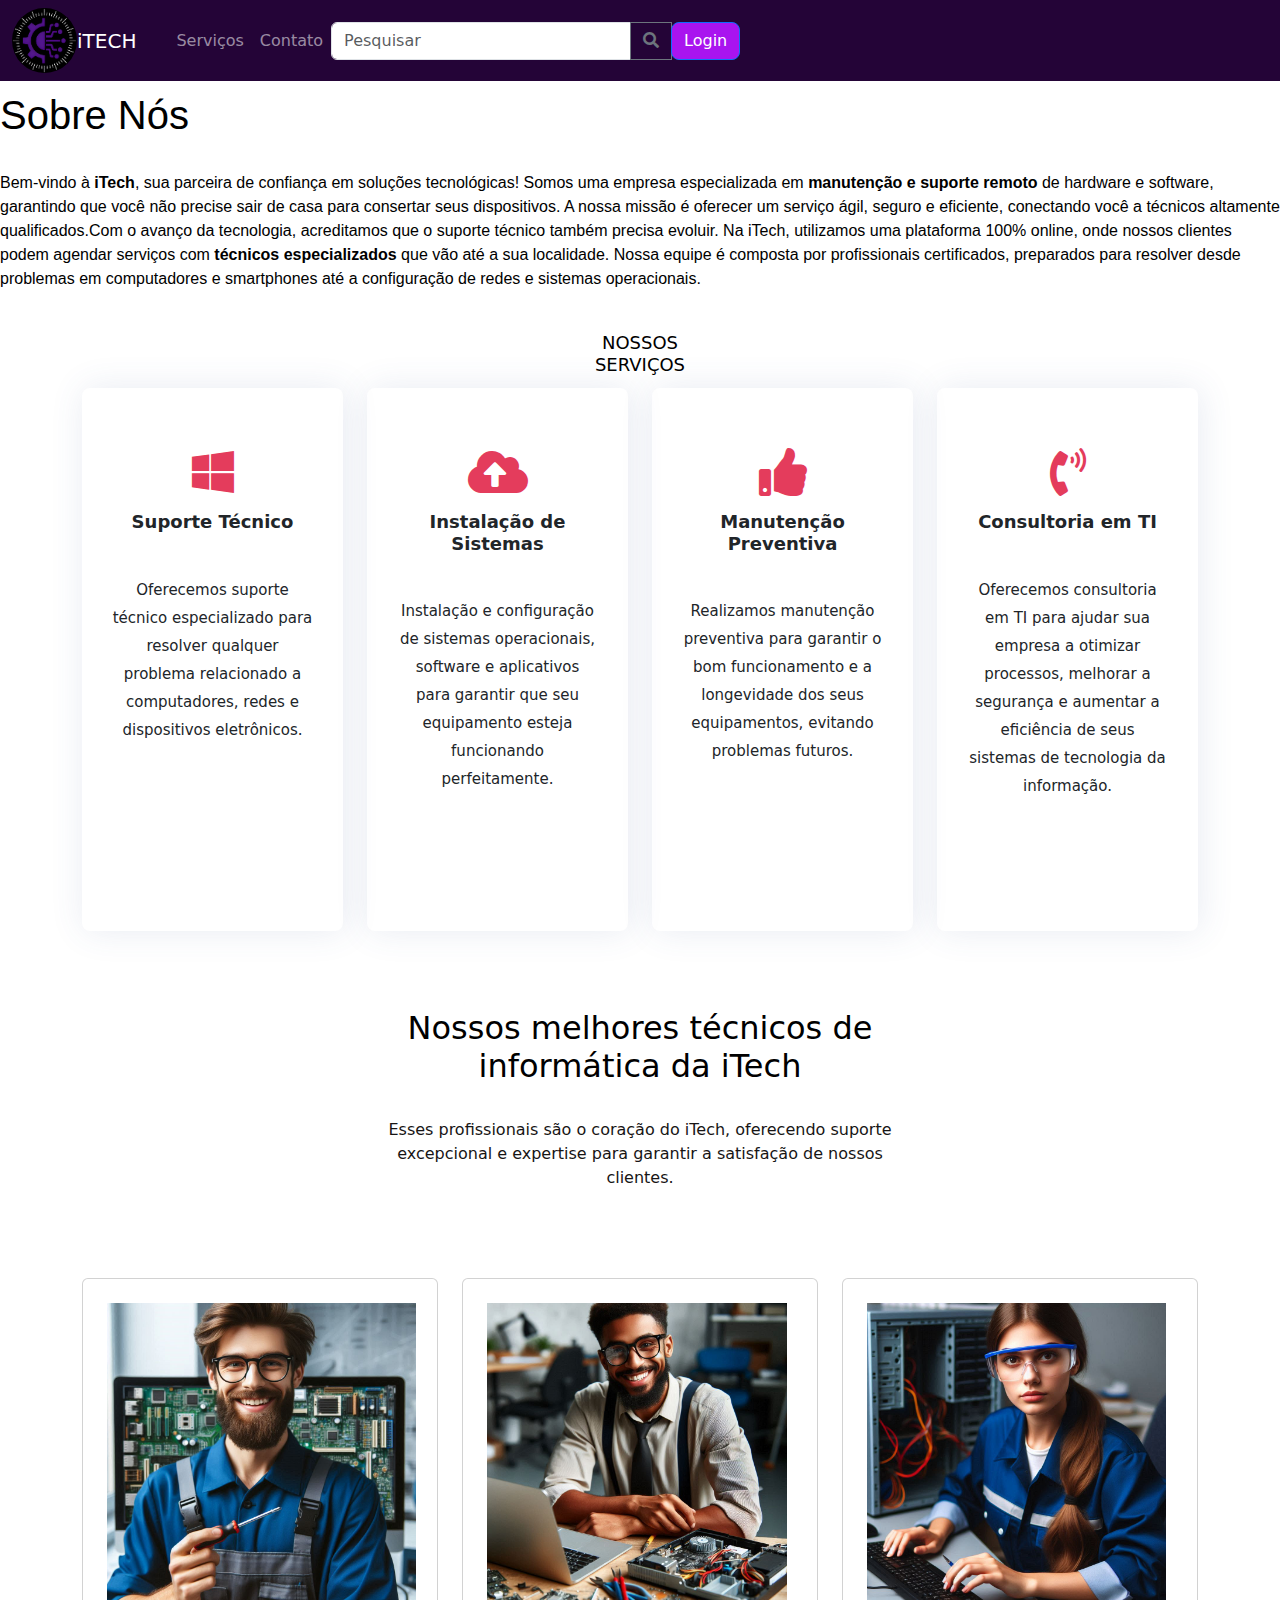
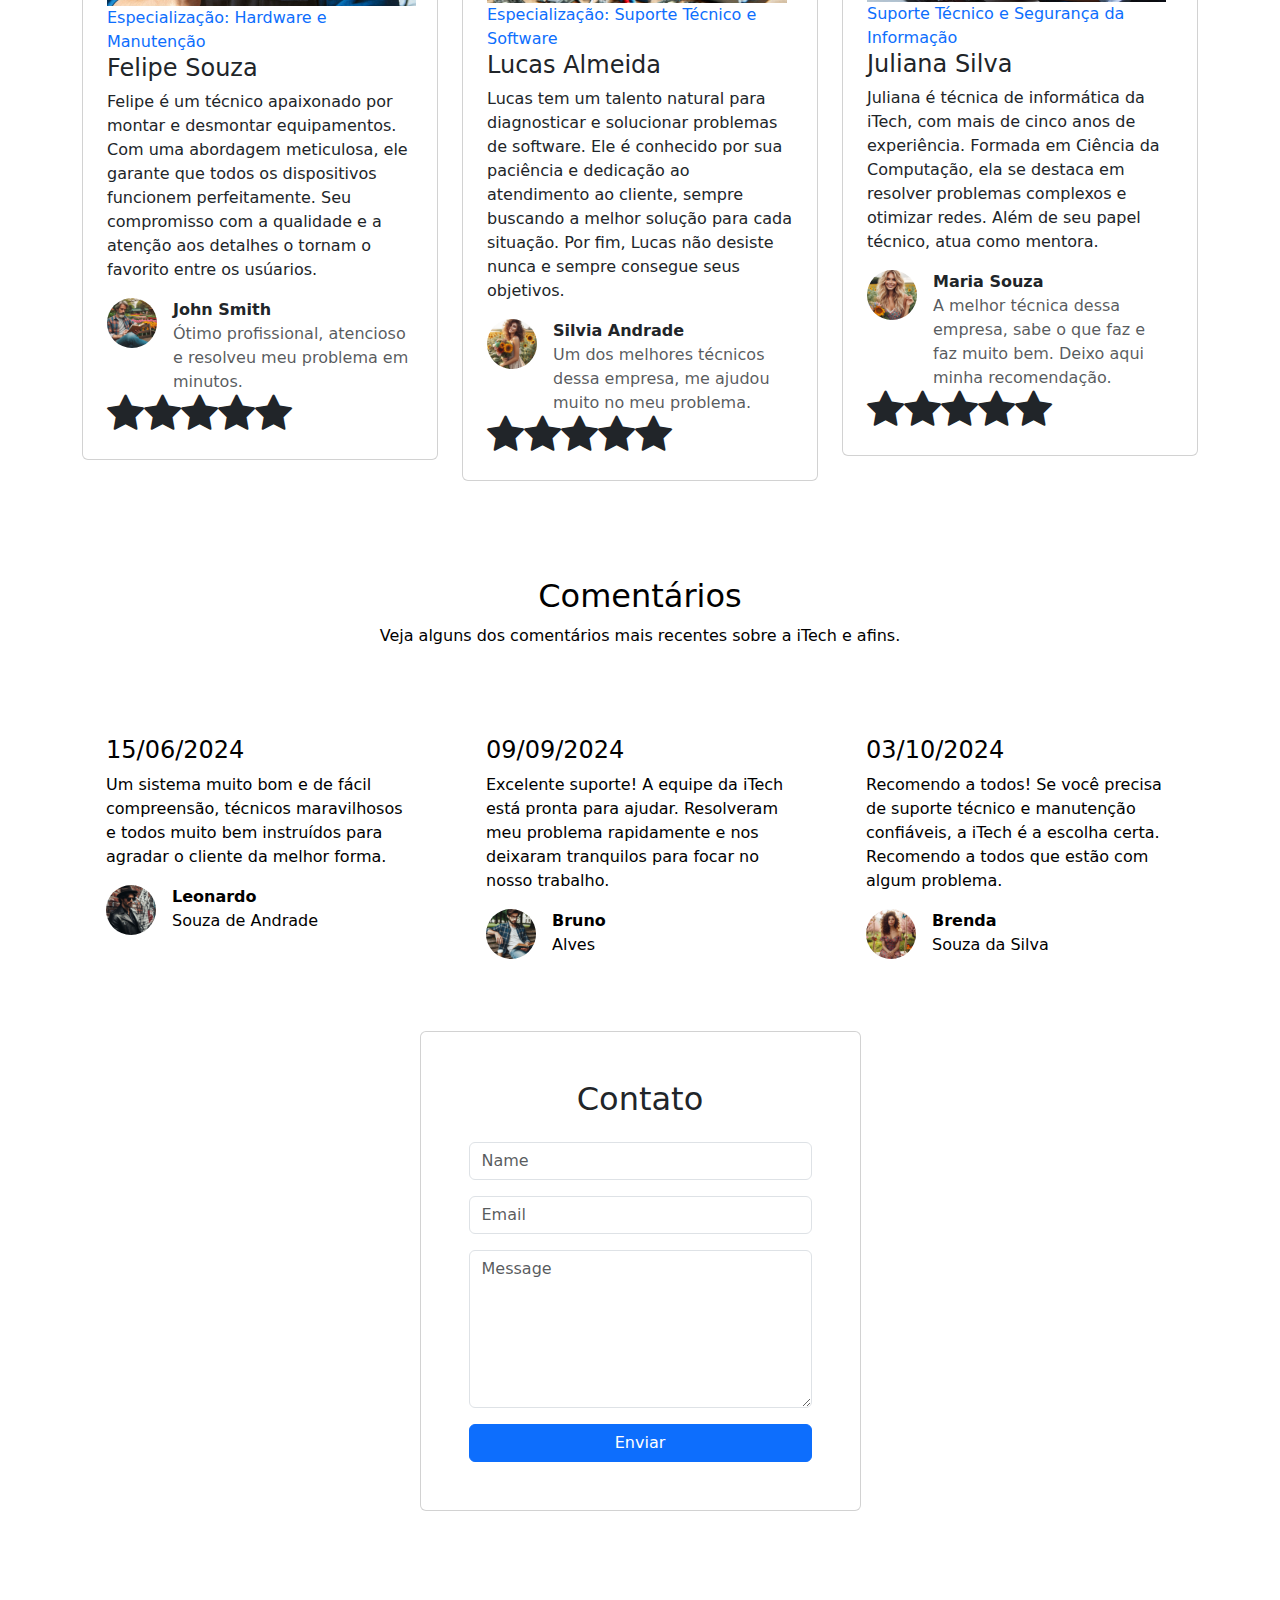
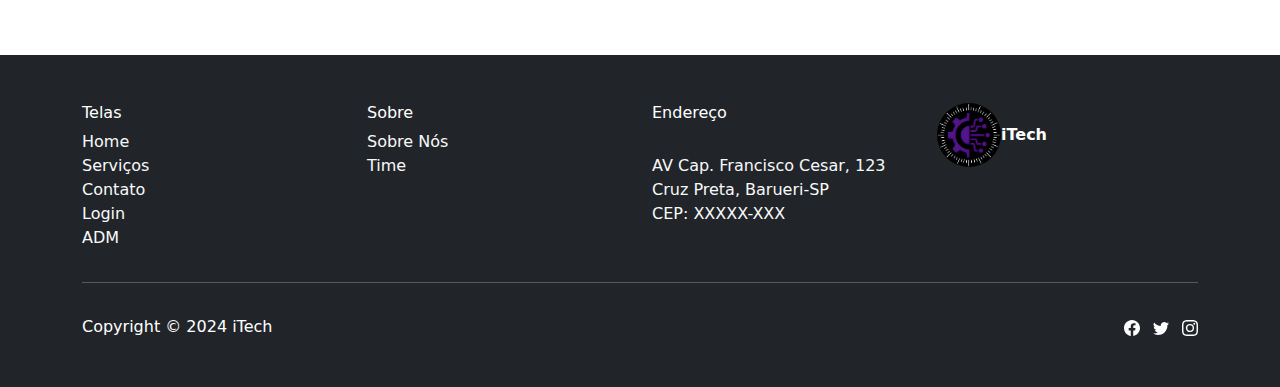
<file: index.html>
<!DOCTYPE html>
<html data-bs-theme="light" lang="pt-BR">

<head>
    <meta charset="utf-8">
    <meta name="viewport" content="width=device-width, initial-scale=1.0, shrink-to-fit=no">
    <title>iTech-TCC</title>
    <link rel="stylesheet" href="assets/bootstrap/css/bootstrap.min.css">
    <link rel="stylesheet" href="assets/fonts/fontawesome-all.min.css">
    <link rel="stylesheet" href="assets/fonts/font-awesome.min.css">
    <link rel="stylesheet" href="assets/fonts/fontawesome5-overrides.min.css">
    <link rel="stylesheet" href="assets/css/animated-services.css">
    <link rel="stylesheet" href="assets/css/Articles-Cards-images.css">
    <link rel="stylesheet" href="assets/css/Footer-Multi-Column-icons.css">
    <link rel="stylesheet" href="assets/css/icon-star-full.css">
    <link rel="stylesheet" href="assets/css/Pretty-Registration-Form-.css">
    <link rel="stylesheet" href="assets/css/styles.css">
</head>

<body style="background: rgb(255,255,255);">
    <header>
        <nav class="navbar navbar-expand-md" style="background: rgb(36,4,55);color: #ffffff;" data-bs-theme="dark">
            <div class="container-fluid"><img src="assets/img/WhatsApp%20Image%202024-09-25%20at%2011.04.35.jpeg" width="65" height="65" style="border-radius: 35px;"><a class="navbar-brand" href="#">iTECH</a><button data-bs-toggle="collapse" class="navbar-toggler" data-bs-target="#navcol-1"><span class="visually-hidden">Toggle navigation</span><span class="navbar-toggler-icon"></span></button>
                <div class="collapse navbar-collapse" id="navcol-1">
                    <ul class="navbar-nav">
                        <li class="nav-item"><a class="nav-link active" href="#"></a></li>
                        <li class="nav-item"><a class="nav-link" href="#">Serviços</a></li>
                        <li class="nav-item"><a class="nav-link" href="#">Contato</a></li>
                    </ul>
                    <div class="input-group" data-bs-theme="light">
                        <input class="form-control" type="text" placeholder="Pesquisar" aria-label="Search" aria-describedby="button-addon2" style="width: auto;max-width: 300px;float: right;">
                        <button class="btn btn-outline-secondary" type="button" id="button-addon2" style="float: right;"><i class="fas fa-search"></i></button><a class="btn btn-primary" role="button" style="background: rgb(169,20,239);border-radius: 8px;" href="login.html">Login</a></div>
                </div>
            </div>
        </nav>
        <div>
            <h1 style="color: rgb(0,0,0);margin-top: 10px;font-family: sans-serif;">Sobre Nós</h1>
            <p style="color: rgb(0,0,0);font-family: sans-serif;"><br>Bem-vindo à <strong>iTech</strong>, sua parceira de confiança em soluções tecnológicas! Somos uma empresa especializada em <strong>manutenção e suporte remoto</strong> de hardware e software, garantindo que você não precise sair de casa para consertar seus dispositivos. A nossa missão é oferecer um serviço ágil, seguro e eficiente, conectando você a técnicos altamente qualificados.Com o avanço da tecnologia, acreditamos que o suporte técnico também precisa evoluir. Na iTech, utilizamos uma plataforma 100% online, onde nossos clientes podem agendar serviços com <strong>técnicos especializados</strong> que vão até a sua localidade. Nossa equipe é composta por profissionais certificados, preparados para resolver desde problemas em computadores e smartphones até a configuração de redes e sistemas operacionais.</p>
        </div>
    </header>
    <section id="services-1" class="services">
        <div class="container-md section-title">
            <div class="text-center">
                <h5 class="d-inline-block justify-content-lg-center" style="width: 120px;margin-left: 0px;border-radius: 30px;padding: 5px;margin-top: 20px;color: #000000;font-size: 18px;background: #ffffff;">&nbsp;NOSSOS&nbsp; SERVIÇOS</h5>
            </div>
            <div class="row">
                <div class="col-12 text-center col-md-6 col-lg-3 d-flex align-items-stretch mb-5 mb-lg-0">
                    <div class="text-center bg-transparent icon-box">
                        <div class="icon"><i class="fab fa-windows" style="margin-bottom: 15px;"></i>
                            <h4 class="title">Suporte Técnico<a href="#"></a></h4>
                            <p class="description"><br><span style="color: rgb(33, 37, 41);">Oferecemos suporte técnico especializado para resolver qualquer problema relacionado a computadores, redes e dispositivos eletrônicos.</span><br><br>&nbsp; &nbsp; &nbsp;&nbsp;</p>
                        </div>
                    </div>
                </div>
                <div class="col-12 text-center col-md-6 col-lg-3 d-flex align-items-stretch mb-5 mb-lg-0">
                    <div class="text-center bg-transparent icon-box">
                        <div class="icon"><i class="fas fa-cloud-upload-alt" style="margin-bottom: 15px;"></i>
                            <h4 class="title">Instalação de Sistemas<a href="#"></a></h4>
                            <p class="description"><br><span style="color: rgb(33, 37, 41);">Instalação e configuração de sistemas operacionais, software e aplicativos para garantir que seu equipamento esteja funcionando perfeitamente.</span><br><br>&nbsp; &nbsp; &nbsp;&nbsp;</p>
                        </div>
                    </div>
                </div>
                <div class="col-12 text-center col-md-6 col-lg-3 d-flex align-items-stretch mb-5 mb-lg-0">
                    <div class="text-center bg-transparent icon-box">
                        <div class="icon"><i class="fas fa-thumbs-up" style="margin-bottom: 15px;"></i>
                            <h4 class="title">Manutenção Preventiva<a href="#"></a></h4>
                            <p class="description"><br><span style="color: rgb(33, 37, 41);">Realizamos manutenção preventiva para garantir o bom funcionamento e a longevidade dos seus equipamentos, evitando problemas futuros.</span><br><br>&nbsp; &nbsp; &nbsp;&nbsp;</p>
                        </div>
                    </div>
                </div>
                <div class="col-12 text-center col-md-6 col-lg-3 d-flex align-items-stretch mb-5 mb-lg-0">
                    <div class="text-center bg-transparent icon-box">
                        <div class="icon"><i class="fas fa-phone-volume" style="margin-bottom: 15px;"></i>
                            <h4 class="title">Consultoria em TI<a href="#"></a></h4>
                            <p class="description"><br><span style="color: rgb(33, 37, 41);">Oferecemos consultoria em TI para ajudar sua empresa a otimizar processos, melhorar a segurança e aumentar a eficiência de seus sistemas de tecnologia da informação.</span><br><br>&nbsp; &nbsp; &nbsp;&nbsp;</p>
                        </div>
                    </div>
                </div>
            </div>
        </div>
    </section>
    <div class="container py-4 py-xl-5">
        <div class="row mb-5" style="color: rgb(0,0,0);">
            <div class="col-md-8 col-xl-6 text-center mx-auto">
                <h2 style="border-color: rgb(255,255,255);color: rgb(0,0,0);">Nossos melhores técnicos de informática da iTech</h2>
                <p class="w-lg-50" style="color: rgb(23,21,21);"><br>Esses profissionais são o coração do iTech, oferecendo suporte excepcional e expertise para garantir a satisfação de nossos clientes.<br><br></p>
            </div>
        </div>
        <div class="row gy-4 row-cols-1 row-cols-md-2 row-cols-xl-3">
            <div class="col">
                <div class="card">
                    <div class="card-body p-4"><img src="assets/img/_8ab8c132-4d92-4909-8bfb-6c520fd18b40.jpeg" width="309" height="303">
                        <p class="text-primary card-text mb-0">Especialização: Hardware e Manutenção</p>
                        <h4 class="card-title">Felipe Souza</h4>
                        <p class="card-text">Felipe é um técnico apaixonado por montar e desmontar equipamentos. Com uma abordagem meticulosa, ele garante que todos os dispositivos funcionem perfeitamente. Seu compromisso com a qualidade e a atenção aos detalhes o tornam o favorito entre os usúarios.</p>
                        <div class="d-flex"><img class="rounded-circle flex-shrink-0 me-3 fit-cover" width="50" height="50" src="assets/img/_77020992-f2a6-4e1f-9f19-f277c671bf9b.jpeg">
                            <div>
                                <p class="fw-bold mb-0">John Smith</p>
                                <p class="text-muted mb-0">Ótimo profissional, atencioso e resolveu meu problema em minutos.</p>
                            </div>
                        </div><i class="fa fa-star" style="font-size: 40px;"></i><i class="fa fa-star" style="font-size: 40px;"></i><i class="fa fa-star" style="font-size: 40px;"></i><i class="fa fa-star" style="font-size: 40px;"></i><i class="fa fa-star" style="font-size: 40px;"></i>
                    </div>
                </div>
            </div>
            <div class="col">
                <div class="card">
                    <div class="card-body p-4"><img src="assets/img/_145b26d2-64c4-47dc-b456-ba8db3524eae.jpeg" width="300" height="300">
                        <p class="text-primary card-text mb-0">Especialização: Suporte Técnico e Software</p>
                        <h4 class="card-title">Lucas Almeida</h4>
                        <p class="card-text">Lucas tem um talento natural para diagnosticar e solucionar problemas de software. Ele é conhecido por sua paciência e dedicação ao atendimento ao cliente, sempre buscando a melhor solução para cada situação. Por fim, Lucas não desiste nunca e sempre consegue seus objetivos.</p>
                        <div class="d-flex"><img class="rounded-circle flex-shrink-0 me-3 fit-cover" width="50" height="50" src="assets/img/_ee08b30a-a7ed-4a81-a656-069c5cc6ba3e.jpeg">
                            <div>
                                <p class="fw-bold mb-0">Silvia Andrade</p>
                                <p class="text-muted mb-0">Um dos melhores técnicos dessa empresa, me ajudou muito no meu problema.</p>
                            </div>
                        </div><i class="fa fa-star" style="font-size: 40px;"></i><i class="fa fa-star" style="font-size: 40px;"></i><i class="fa fa-star" style="font-size: 40px;"></i><i class="fa fa-star" style="font-size: 40px;"></i><i class="fa fa-star" style="font-size: 40px;"></i>
                    </div>
                </div>
            </div>
            <div class="col">
                <div class="card">
                    <div class="card-body p-4"><img src="assets/img/_affbcd3c-ac49-4c9a-8bc5-50f1946c7284.jpeg" width="299" height="299">
                        <p class="text-primary card-text mb-0">Suporte Técnico e Segurança da Informação</p>
                        <h4 class="card-title">Juliana Silva</h4>
                        <p class="card-text">Juliana é técnica de informática da iTech, com mais de cinco anos de experiência. Formada em Ciência da Computação, ela se destaca em resolver problemas complexos e otimizar redes. Além de seu papel técnico, atua como mentora.</p>
                        <div class="d-flex"><img class="rounded-circle flex-shrink-0 me-3 fit-cover" width="50" height="50" src="assets/img/_9852d8a8-135f-43d3-8ae0-233ae5480053.jpeg">
                            <div>
                                <p class="fw-bold mb-0">Maria Souza</p>
                                <p class="text-muted mb-0">A melhor técnica dessa empresa, sabe o que faz e faz muito bem. Deixo aqui minha recomendação.</p>
                            </div>
                        </div><i class="fa fa-star" style="font-size: 40px;"></i><i class="fa fa-star" style="font-size: 40px;"></i><i class="fa fa-star" style="font-size: 40px;"></i><i class="fa fa-star" style="font-size: 40px;"></i><i class="fa fa-star" style="font-size: 40px;"></i>
                    </div>
                </div>
            </div>
        </div>
    </div>
    <div class="container py-4 py-xl-5">
        <div class="row mb-5">
            <div class="col-md-8 col-xl-6 text-center mx-auto">
                <h2 style="color: rgb(0,0,0);">Comentários</h2>
                <p class="w-lg-50" style="color: rgb(0,0,0);">Veja alguns dos comentários mais recentes sobre a iTech e afins.</p>
            </div>
        </div>
        <div class="row gy-4 row-cols-1 row-cols-md-2 row-cols-xl-3">
            <div class="col">
                <div class="p-4">
                    <h4 style="color: rgb(0,0,0);">15/06/2024</h4>
                    <p style="color: rgb(0,0,0);">Um sistema muito bom e de fácil compreensão, técnicos maravilhosos e todos muito bem instruídos para agradar o cliente da melhor forma.</p>
                    <div class="d-flex"><img class="rounded-circle flex-shrink-0 me-3 fit-cover" width="50" height="50" src="assets/img/_af6d0557-3ced-4fda-a6bb-505390688db4.jpeg">
                        <div>
                            <p class="fw-bold mb-0" style="color: rgb(0,0,0);">Leonardo</p>
                            <p class="text-black mb-0" style="color: rgba(0,0,0,0.75);">Souza de Andrade</p>
                        </div>
                    </div>
                </div>
            </div>
            <div class="col">
                <div class="p-4">
                    <h4 style="color: rgb(0,0,0);">09/09/2024</h4>
                    <p style="color: rgb(0,0,0);">Excelente suporte! A equipe da iTech está pronta para ajudar. Resolveram meu problema rapidamente e nos deixaram tranquilos para focar no nosso trabalho.&nbsp;</p>
                    <div class="d-flex"><img class="rounded-circle flex-shrink-0 me-3 fit-cover" width="50" height="50" src="assets/img/_1790cadf-a50b-46ad-8c60-e703473ab01e.jpeg">
                        <div>
                            <p class="fw-bold mb-0" style="color: rgb(0,0,0);">Bruno</p>
                            <p class="text-black mb-0">Alves</p>
                        </div>
                    </div>
                </div>
            </div>
            <div class="col">
                <div class="p-4">
                    <h4 style="color: rgb(0,0,0);">03/10/2024</h4>
                    <p style="color: rgb(0,0,0);">Recomendo a todos! Se você precisa de suporte técnico e manutenção confiáveis, a iTech é a escolha certa. Recomendo a todos que estão com algum problema.</p>
                    <div class="d-flex"><img class="rounded-circle flex-shrink-0 me-3 fit-cover" width="50" height="50" src="assets/img/_c5c9dbd3-0bf5-48bc-bab3-300eebf27e97.jpeg">
                        <div>
                            <p class="fw-bold mb-0" style="color: rgb(0,0,0);">Brenda</p>
                            <p class="text-black mb-0">Souza da Silva</p>
                        </div>
                    </div>
                </div>
            </div>
        </div>
        <section class="position-relative py-4 py-xl-5">
            <div class="container position-relative">
                <div class="row d-flex justify-content-center">
                    <div class="col-md-8 col-lg-6 col-xl-5 col-xxl-4">
                        <div class="card mb-5">
                            <div class="card-body p-sm-5">
                                <h2 class="text-center mb-4">Contato</h2>
                                <form method="post">
                                    <div class="mb-3"><input class="form-control" type="text" id="name-2" name="name" placeholder="Name"></div>
                                    <div class="mb-3"><input class="form-control" type="email" id="email-2" name="email" placeholder="Email"></div>
                                    <div class="mb-3"><textarea class="form-control" id="message-2" name="message" rows="6" placeholder="Message"></textarea></div>
                                    <div><button class="btn btn-primary d-block w-100" type="submit">Enviar</button></div>
                                </form>
                            </div>
                        </div>
                    </div>
                </div>
            </div>
        </section>
    </div>
    <footer class="text-white bg-dark">
        <div class="container py-4 py-lg-5">
            <div class="row justify-content-center">
                <div class="col-sm-4 col-md-3 text-center text-lg-start d-flex flex-column item">
                    <h3 class="fs-6 text-white">Telas</h3>
                    <ul class="list-unstyled">
                        <li><a class="link-light" href="#">Home</a></li>
                        <li><a class="link-light" href="#">Serviços</a></li>
                        <li><a class="link-light" href="#">Contato</a></li>
                        <li><a class="link-light" href="#">Login</a></li>
                        <li><a class="link-light" href="#">ADM</a></li>
                    </ul>
                </div>
                <div class="col-sm-4 col-md-3 text-center text-lg-start d-flex flex-column item">
                    <h3 class="fs-6 text-white">Sobre</h3>
                    <ul class="list-unstyled">
                        <li><a class="link-light" href="#">Sobre Nós</a></li>
                        <li><a class="link-light" href="#">Time</a></li>
                        <li><a class="link-light" href="#"></a></li>
                    </ul>
                </div>
                <div class="col-sm-4 col-md-3 text-center text-lg-start d-flex flex-column item">
                    <h3 class="fs-6 text-white">Endereço</h3>
                    <ul class="list-unstyled">
                        <li><a class="link-light" href="#"><br>AV Cap. Francisco Cesar, 123</a></li>
                        <li><a class="link-light" href="#">Cruz Preta, Barueri-SP</a></li>
                        <li><a class="link-light" href="#">CEP: XXXXX-XXX</a></li>
                    </ul>
                </div>
                <div class="col-lg-3 text-center text-lg-start d-flex flex-column align-items-center order-first align-items-lg-start order-lg-last item social">
                    <div class="fw-bold d-flex align-items-center mb-2"><span><img src="assets/img/WhatsApp%20Image%202024-09-25%20at%2011.04.35.jpeg" width="64" height="64" style="border-radius: 50px;">iTech</span></div>
                    <p class="text-muted copyright">Sem eleifend donec molestie, integer quisque orci aliquam.</p>
                </div>
            </div>
            <hr>
            <div class="d-flex justify-content-between align-items-center pt-3">
                <p class="mb-0">Copyright © 2024 iTech</p>
                <ul class="list-inline mb-0">
                    <li class="list-inline-item"><svg xmlns="http://www.w3.org/2000/svg" width="1em" height="1em" fill="currentColor" viewBox="0 0 16 16" class="bi bi-facebook">
                            <path d="M16 8.049c0-4.446-3.582-8.05-8-8.05C3.58 0-.002 3.603-.002 8.05c0 4.017 2.926 7.347 6.75 7.951v-5.625h-2.03V8.05H6.75V6.275c0-2.017 1.195-3.131 3.022-3.131.876 0 1.791.157 1.791.157v1.98h-1.009c-.993 0-1.303.621-1.303 1.258v1.51h2.218l-.354 2.326H9.25V16c3.824-.604 6.75-3.934 6.75-7.951"></path>
                        </svg></li>
                    <li class="list-inline-item"><svg xmlns="http://www.w3.org/2000/svg" width="1em" height="1em" fill="currentColor" viewBox="0 0 16 16" class="bi bi-twitter">
                            <path d="M5.026 15c6.038 0 9.341-5.003 9.341-9.334 0-.14 0-.282-.006-.422A6.685 6.685 0 0 0 16 3.542a6.658 6.658 0 0 1-1.889.518 3.301 3.301 0 0 0 1.447-1.817 6.533 6.533 0 0 1-2.087.793A3.286 3.286 0 0 0 7.875 6.03a9.325 9.325 0 0 1-6.767-3.429 3.289 3.289 0 0 0 1.018 4.382A3.323 3.323 0 0 1 .64 6.575v.045a3.288 3.288 0 0 0 2.632 3.218 3.203 3.203 0 0 1-.865.115 3.23 3.23 0 0 1-.614-.057 3.283 3.283 0 0 0 3.067 2.277A6.588 6.588 0 0 1 .78 13.58a6.32 6.32 0 0 1-.78-.045A9.344 9.344 0 0 0 5.026 15"></path>
                        </svg></li>
                    <li class="list-inline-item"><svg xmlns="http://www.w3.org/2000/svg" width="1em" height="1em" fill="currentColor" viewBox="0 0 16 16" class="bi bi-instagram">
                            <path d="M8 0C5.829 0 5.556.01 4.703.048 3.85.088 3.269.222 2.76.42a3.917 3.917 0 0 0-1.417.923A3.927 3.927 0 0 0 .42 2.76C.222 3.268.087 3.85.048 4.7.01 5.555 0 5.827 0 8.001c0 2.172.01 2.444.048 3.297.04.852.174 1.433.372 1.942.205.526.478.972.923 1.417.444.445.89.719 1.416.923.51.198 1.09.333 1.942.372C5.555 15.99 5.827 16 8 16s2.444-.01 3.298-.048c.851-.04 1.434-.174 1.943-.372a3.916 3.916 0 0 0 1.416-.923c.445-.445.718-.891.923-1.417.197-.509.332-1.09.372-1.942C15.99 10.445 16 10.173 16 8s-.01-2.445-.048-3.299c-.04-.851-.175-1.433-.372-1.941a3.926 3.926 0 0 0-.923-1.417A3.911 3.911 0 0 0 13.24.42c-.51-.198-1.092-.333-1.943-.372C10.443.01 10.172 0 7.998 0h.003zm-.717 1.442h.718c2.136 0 2.389.007 3.232.046.78.035 1.204.166 1.486.275.373.145.64.319.92.599.28.28.453.546.598.92.11.281.24.705.275 1.485.039.843.047 1.096.047 3.231s-.008 2.389-.047 3.232c-.035.78-.166 1.203-.275 1.485a2.47 2.47 0 0 1-.599.919c-.28.28-.546.453-.92.598-.28.11-.704.24-1.485.276-.843.038-1.096.047-3.232.047s-2.39-.009-3.233-.047c-.78-.036-1.203-.166-1.485-.276a2.478 2.478 0 0 1-.92-.598 2.48 2.48 0 0 1-.6-.92c-.109-.281-.24-.705-.275-1.485-.038-.843-.046-1.096-.046-3.233 0-2.136.008-2.388.046-3.231.036-.78.166-1.204.276-1.486.145-.373.319-.64.599-.92.28-.28.546-.453.92-.598.282-.11.705-.24 1.485-.276.738-.034 1.024-.044 2.515-.045v.002zm4.988 1.328a.96.96 0 1 0 0 1.92.96.96 0 0 0 0-1.92zm-4.27 1.122a4.109 4.109 0 1 0 0 8.217 4.109 4.109 0 0 0 0-8.217zm0 1.441a2.667 2.667 0 1 1 0 5.334 2.667 2.667 0 0 1 0-5.334"></path>
                        </svg></li>
                </ul>
            </div>
        </div>
    </footer>
    <script src="assets/bootstrap/js/bootstrap.min.js"></script>
</body>

</html>
</file>
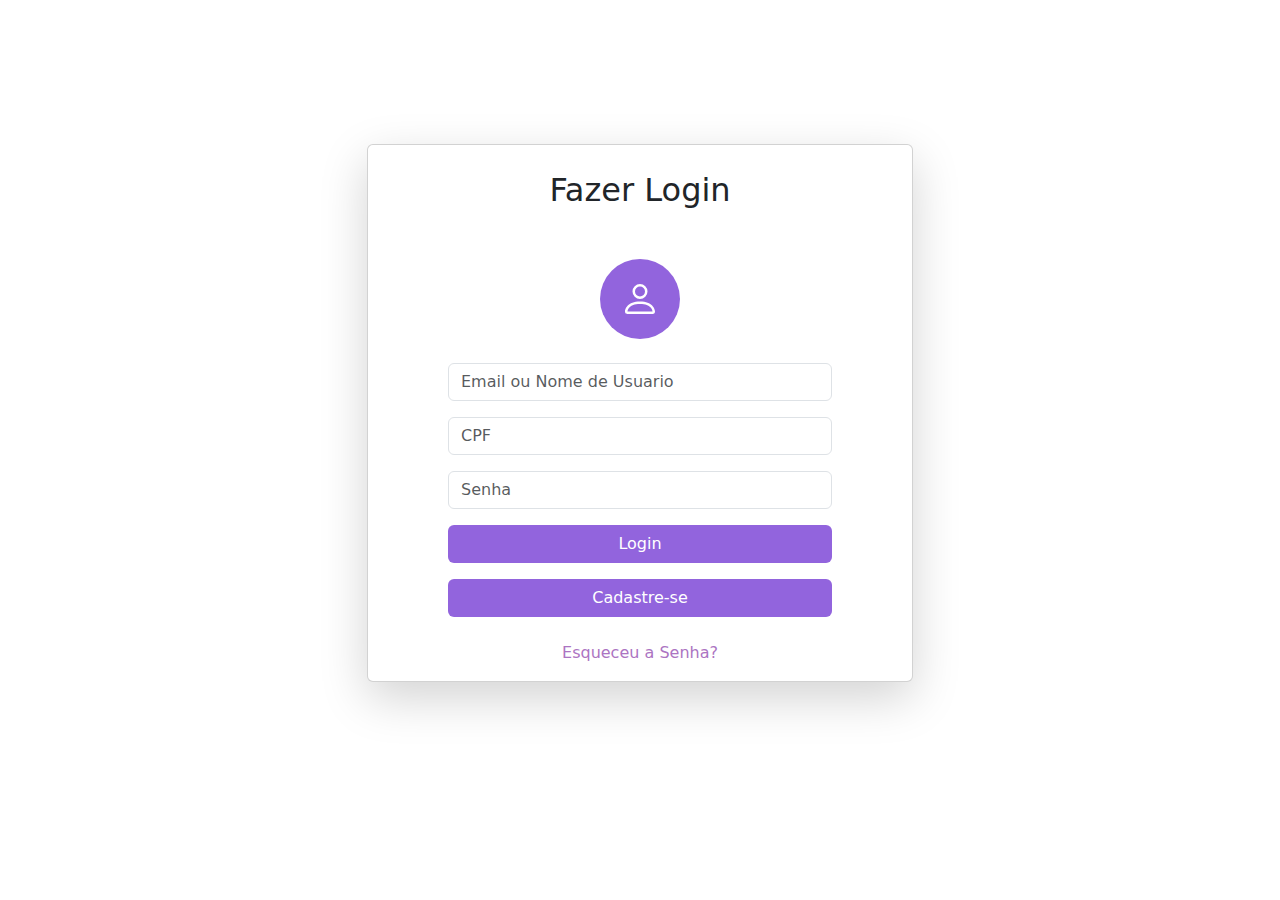
<file: login.html>
<!DOCTYPE html>
<html data-bs-theme="light" lang="pt-BR>

<head>
    <meta charset="utf-8">
    <meta name="viewport" content="width=device-width, initial-scale=1.0, shrink-to-fit=no">
    <title>iTech-TCC</title>
    <link rel="stylesheet" href="assets/bootstrap/css/bootstrap.min.css">
    <link rel="stylesheet" href="assets/css/animated-services.css">
    <link rel="stylesheet" href="assets/css/Articles-Cards-images.css">
    <link rel="stylesheet" href="assets/css/Footer-Multi-Column-icons.css">
    <link rel="stylesheet" href="assets/css/icon-star-full.css">
    <link rel="stylesheet" href="assets/css/Pretty-Registration-Form-.css">
    <link rel="stylesheet" href="assets/css/styles.css">
</head>

<!--#9264dd--->
<body style="background: rgb(255, 255, 255);">
    <section class="position-relative py-4 py-xl-5">
        <div class="container">
            <div class="row mb-5">
                
            </div>
            <div class="row d-flex justify-content-center">
                <div class="col-md-8 col-xl-6 mt-5"> <!-- Ajuste a largura para corresponder ao h2 -->
                    <div class="card mb-5 shadow-lg">
                        <div class="col-md-8 col-xl-6 text-center mx-auto">
                            <h2 class="mt-3" style="padding: 10px;">Fazer Login</h2>
                            <p class="w-lg-50"></p>
                        </div>
                        <div class="card-body d-flex flex-column align-items-center">
                            <div class="bs-icon-xl bs-icon-circle bs-icon-primary bs-icon my-4 mt-2" style="background-color: #9264dd;">
                                <svg xmlns="http://www.w3.org/2000/svg" width="1em" height="1em" fill="currentColor" viewBox="0 0 16 16" class="bi bi-person">
                                    <path d="M8 8a3 3 0 1 0 0-6 3 3 0 0 0 0 6m2-3a2 2 0 1 1-4 0 2 2 0 0 1 4 0m4 8c0 1-1 1-1 1H3s-1 0-1-1 1-4 6-4 6 3 6 4m-1-.004c-.001-.246-.154-.986-.832-1.664C11.516 10.68 10.289 10 8 10c-2.29 0-3.516.68-4.168 1.332-.678.678-.83 1.418-.832 1.664z"></path>
                                </svg>
                            </div>
                            <form class="text-center w-75" method="post">
                                <div class="mb-3"><input class="form-control" type="email" name="email" placeholder="Email ou Nome de Usuario"></div>
                                <div class="mb-3"><input class="form-control" type="password" name="CPF" placeholder="CPF"></div>
                                <div class="mb-3"><input class="form-control" type="text" name="Senha" placeholder="Senha"></div>

                                <div class="mb-3"><a class="btn d-block w-100" style="background-color: #9264dd; color: white;" role="button" href="index.html">Login</a></div>
                                <a class="btn d-block w-100 mb-4" style="background-color: #9264dd; color: white;" role="button" href="cadastro.html">Cadastre-se</a>
                                <a href="#" style="color: rgb(172, 116, 194)">Esqueceu a Senha?</a>
                            </form>
                        </div>
                    </div>
                </div>
            </div>
        </div>
    </section>
    <script src="assets/bootstrap/js/bootstrap.min.js"></script>
</body>

</html>
</file>
<file: assets/css/Articles-Cards-images.css>
.fit-cover {
  object-fit: cover;
}
</file>
<file: assets/css/Footer-Multi-Column-icons.css>
.bs-icon {
  --bs-icon-size: .75rem;
  display: flex;
  flex-shrink: 0;
  justify-content: center;
  align-items: center;
  font-size: var(--bs-icon-size);
  width: calc(var(--bs-icon-size) * 2);
  height: calc(var(--bs-icon-size) * 2);
  color: var(--bs-primary);
}

.bs-icon-xs {
  --bs-icon-size: 1rem;
  width: calc(var(--bs-icon-size) * 1.5);
  height: calc(var(--bs-icon-size) * 1.5);
}

.bs-icon-sm {
  --bs-icon-size: 1rem;
}

.bs-icon-md {
  --bs-icon-size: 1.5rem;
}

.bs-icon-lg {
  --bs-icon-size: 2rem;
}

.bs-icon-xl {
  --bs-icon-size: 2.5rem;
}

.bs-icon.bs-icon-primary {
  color: var(--bs-white);
  background: var(--bs-primary);
}

.bs-icon.bs-icon-primary-light {
  color: var(--bs-primary);
  background: rgba(var(--bs-primary-rgb), .2);
}

.bs-icon.bs-icon-semi-white {
  color: var(--bs-primary);
  background: rgba(255, 255, 255, .5);
}

.bs-icon.bs-icon-rounded {
  border-radius: .5rem;
}

.bs-icon.bs-icon-circle {
  border-radius: 50%;
}
</file>
<file: assets/css/icon-star-full.css>
.gift__rating i {
  color: #FFD700;
  font-size: 20px;
  line-height: 20px;
  cursor: pointer;
}
</file>
<file: assets/css/Pretty-Registration-Form-.css>
.register-form form.custom-form {
  padding: 55px;
  box-sizing: border-box;
  background-color: #ffffff;
  box-shadow: 0 1px 3px 0 rgba(0, 0, 0, 0.1);
  font: bold 14px sans-serif;
  text-align: center;
  margin: 50px;
  color: #333;
}

@media (max-width:400px) {
  .register-form form.custom-form {
    padding: 55px 10px;
  }
}

.register-form .custom-form h1 {
  display: inline-block;
  color: #4c565e;
  font-size: 24px;
  font-weight: bold;
  padding: 0 10px 15px;
  margin-bottom: 60px;
  border-bottom: 2px solid rgb(108, 174, 224);
}

.register-form .custom-form .form-group {
  margin-bottom: 25px;
}

.register-form .custom-form .label-column {
  text-align: right;
  color: #5F5F5F;
}

@media (max-width:768px) {
  .register-form .custom-form .label-column {
    text-align: left;
  }
}

.register-form .custom-form .input-column {
  color: #5f5f5f;
  text-align: left;
}

.register-form .custom-form .input-column input {
  color: #5f5f5f;
  box-shadow: 1px 2px 4px 0 rgba(0, 0, 0, 0.08);
  padding: 12px;
  border: 1px solid #dbdbdb;
  border-radius: 2px;
  height: 42px;
}

.register-form .custom-form .dropdown .dropdown-toggle {
  background: #fff;
  border: 1px solid #dbdbdb;
  box-shadow: 1px 2px 4px 0 rgba(0, 0, 0, 0.08);
  color: #333;
  outline: none;
}

.register-form .custom-form .dropdown ul {
  background: #fff;
}

.register-form .custom-form .dropdown ul li a {
  background: #fff;
  color: #333;
  opacity: 0.8;
}

.register-form .custom-form .dropdown ul li a:hover {
  opacity: 1;
}

.register-form .custom-form .submit-button {
  border-radius: 2px;
  background: #6caee0;
  color: #ffffff;
  font-weight: bold;
  box-shadow: 1px 2px 4px 0 rgba(0, 0, 0, 0.08);
  padding: 14px 22px;
  border: 0;
  margin: 30px;
  outline: none;
}
</file>
<file: assets/css/styles.css>
/*

*/

.bs-icon {
  --bs-icon-size: .75rem;
  display: flex;
  flex-shrink: 0;
  justify-content: center;
  align-items: center;
  font-size: var(--bs-icon-size);
  width: calc(var(--bs-icon-size) * 2);
  height: calc(var(--bs-icon-size) * 2);
  color: var(--bs-primary);
}

.bs-icon-xs {
  --bs-icon-size: 1rem;
  width: calc(var(--bs-icon-size) * 1.5);
  height: calc(var(--bs-icon-size) * 1.5);
}

.bs-icon-sm {
  --bs-icon-size: 1rem;
}

.bs-icon-md {
  --bs-icon-size: 1.5rem;
}

.bs-icon-lg {
  --bs-icon-size: 2rem;
}

.bs-icon-xl {
  --bs-icon-size: 2.5rem;
}

.bs-icon.bs-icon-primary {
  color: var(--bs-white);
  background: var(--bs-primary);
}

.bs-icon.bs-icon-primary-light {
  color: var(--bs-primary);
  background: rgba(var(--bs-primary-rgb), .2);
}

.bs-icon.bs-icon-semi-white {
  color: var(--bs-primary);
  background: rgba(255, 255, 255, .5);
}

.bs-icon.bs-icon-rounded {
  border-radius: .5rem;
}

.bs-icon.bs-icon-circle {
  border-radius: 50%;
}

a {
  color: rgba(var(--bs-link-color-rgb),var(--bs-link-opacity,1));
  text-decoration: none;
}
</file>
<file: assets/fonts/fontawesome5-overrides.min.css>
.fab.fa-bitcoin:before{content:"\f379"}.far.fa-calendar:before,.fas.fa-calendar:before{content:"\f133"}.far.fa-clipboard:before,.fas.fa-clipboard:before{content:"\f328"}.fab.fa-facebook-f:before{content:"\f39e"}.fab.fa-google-plus:before{content:"\f2b3"}.fas.fa-hotel:before{content:"\f594"}.fab.fa-linkedin:before{content:"\f08c"}.fas.fa-reply:before{content:"\f3e5"}.fas.fa-thermometer:before{content:"\f491"}.fab.fa-vimeo:before{content:"\f40a"}.far.fa-window-close:before,.fas.fa-window-close:before{content:"\f410"}.fab.fa-youtube-square:before{content:"\f431"}
</file>
<file: assets/css/animated-services.css>
.services .icon-box {
  padding: 60px 30px;
  position: relative;
  overflow: hidden;
  background: #fff;
  box-shadow: 2px 0 35px 0 rgba(68, 88, 144, 0.12);
  transition: all 0.3s ease-in-out;
  border-radius: 8px;
  z-index: 1;
  text-align: center;
}

.services .icon-box::before {
  content: '';
  position: absolute;
  background: #fdeff2;
  right: 0;
  left: 0;
  bottom: 0;
  top: 100%;
  transition: all 0.4s;
  z-index: -1;
}

.services .icon-box:hover::before {
  background: #e43c5c;
  top: 0;
  border-radius: 0px;
}

.services .icon {
  margin-bottom: 15px;
}

.services .icon i {
  font-size: 48px;
  line-height: 1;
  color: #e43c5c;
  transition: all 0.3s ease-in-out;
}

.services .title {
  font-weight: 700;
  margin-bottom: 15px;
  font-size: 18px;
}

.services .title a {
  color: #111;
}

.services .description {
  font-size: 15px;
  line-height: 28px;
  margin-bottom: 0;
}

.services .icon-box:hover .title a, .services .icon-box:hover .description {
  color: #fff;
}

.services {
  padding-bottom: 30px;
}

.services .icon-box:hover .icon i {
  color: #fff;
}
</file>
